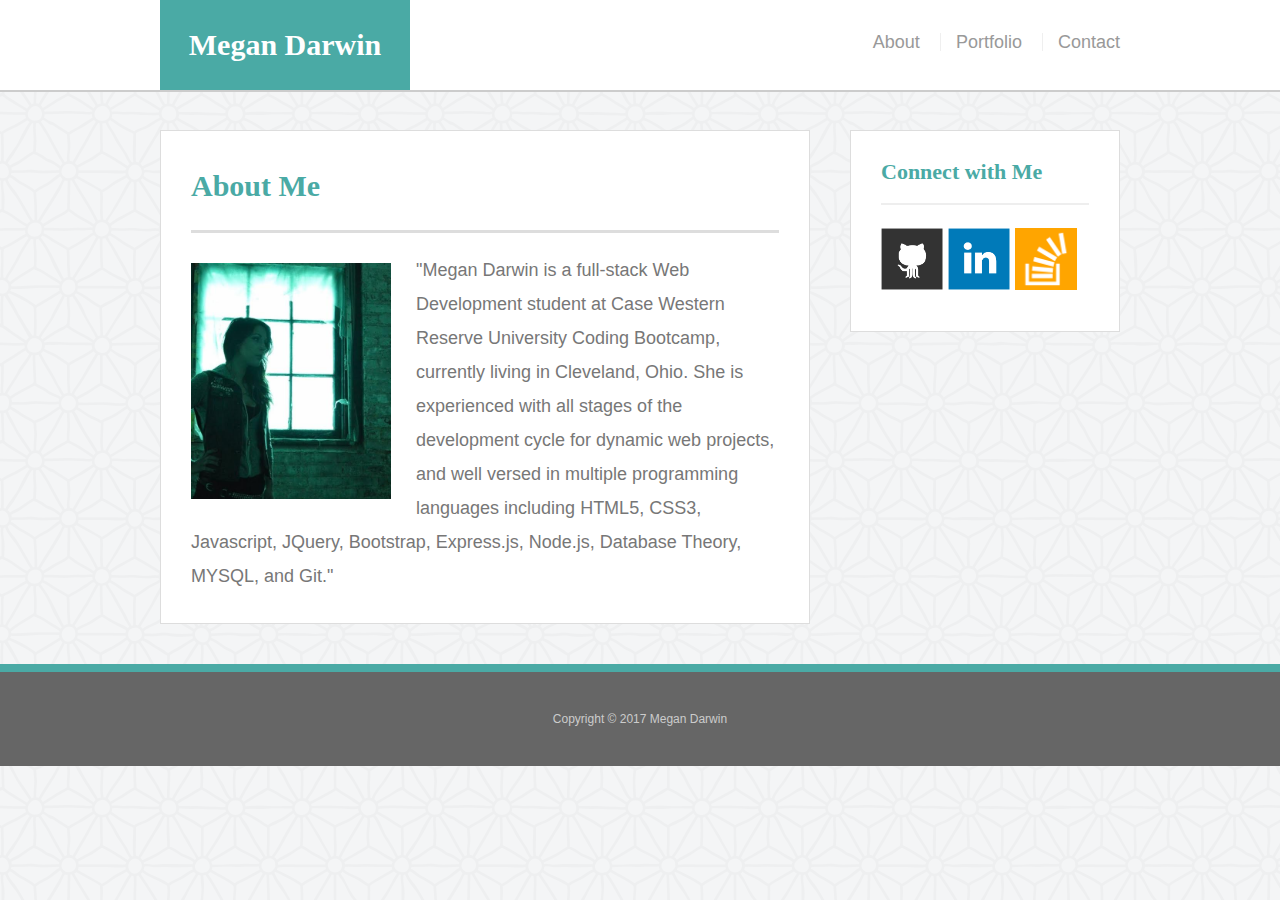
<file: index.html>
<!doctype html>
<html lang="en-us">

<head>
  <meta charset="UTF-8">
  <meta name="viewport" content="width=device-width, initial-scale=1">
  <title>About | Megan Darwin</title>
  <link rel="stylesheet" type="text/css" href="assets/css/reset.css">
  <link rel="stylesheet" type="text/css" href="assets/css/style.css">
</head>

<body>
 
  <header id="masthead">
    <div class="container">
      <a href="index.html" id="logo">Megan Darwin</a>
      <nav>
        <a href="index.html">About</a>
        <a href="portfolio.html">Portfolio</a>
        <a href="contact.html">Contact</a>
      </nav>
    </div>
  </header>

  <div id="main-container" class="container">
    <section class="main-section">
      <h1>About Me</h1>

      <img src="assets/images/unnamed.jpg" class="auth-image" alt="Megan Darwin">

      <p>"Megan Darwin is a full-stack Web Development student at Case Western Reserve University Coding Bootcamp, currently living in Cleveland, Ohio. She is experienced with all stages of the development cycle for dynamic web projects, and well versed in multiple programming languages including HTML5, CSS3, Javascript, JQuery, Bootstrap, Express.js, Node.js, Database Theory, MYSQL, and Git."</p>

    </section>

    <section class="sidebar">
      <div id="connect">
        <h2>Connect with Me</h2>

        <a href="https://github.com/MeganDarwin"><img src="assets/images/github-128.png" class="social" alt="GitHub" /></a>
        <a href="#"><img src="assets/images/linkedin-128.png" class="social" alt="LinkedIn" /></a>
        <a href="http://stackoverflow.com/users/7795446/megan-darwin"><img src="assets/images/stackoverflow-128.png" class="social" alt="Stack Overflow" /></a>
      </div>
    </section>
  </div>

<footer>
    <div class="container">
  
      Copyright &copy; 2017 Megan Darwin
    </div>
  </footer>
</body>
</file>
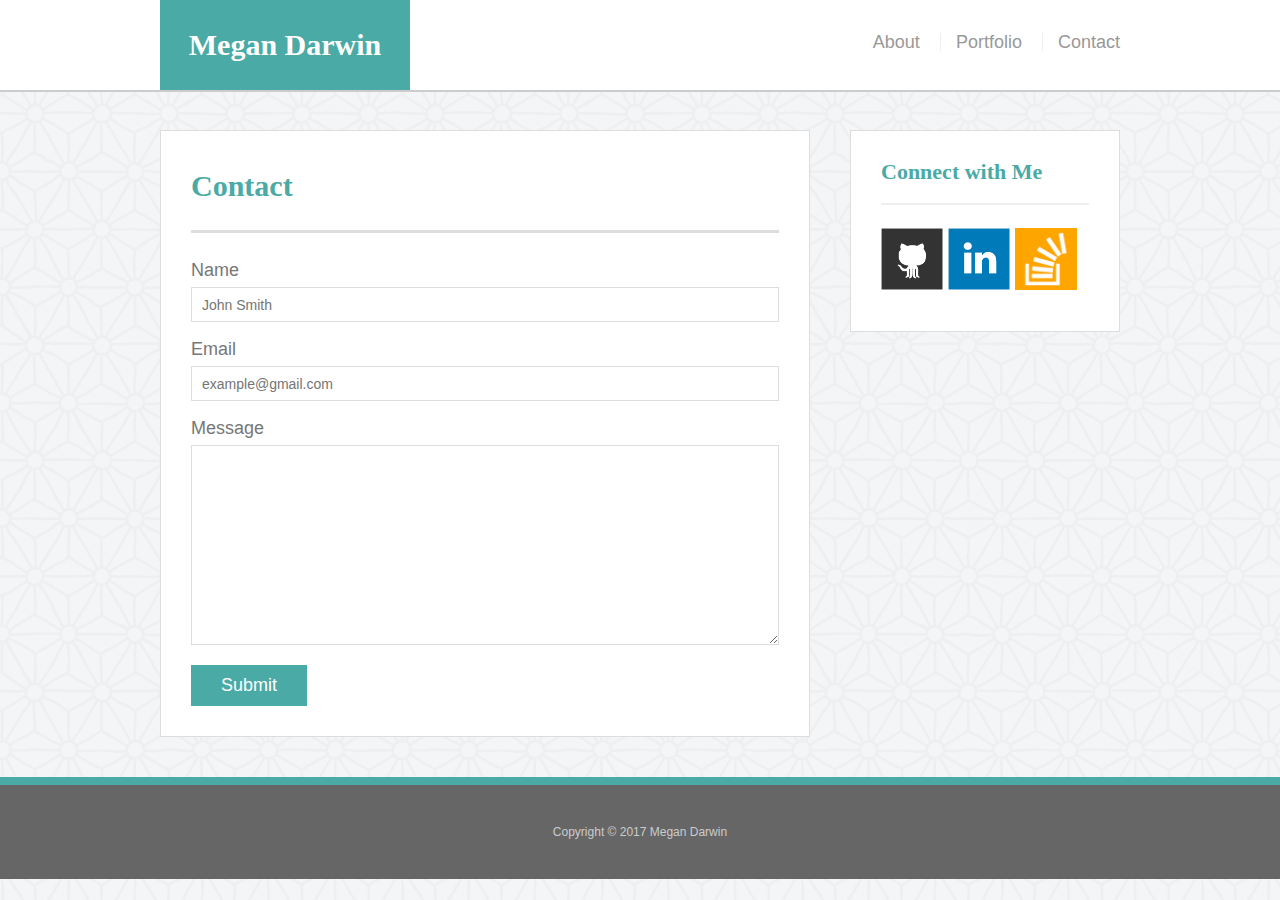
<file: contact.html>
<!doctype html>
<html lang="en-us">

<head>
  <meta charset="UTF-8">
  <meta name="viewport" content="width=device-width, initial-scale=1">
  <title>Contact | Your Name</title>
  <link rel="stylesheet" type="text/css" href="assets/css/reset.css">
  <link rel="stylesheet" type="text/css" href="assets/css/style.css">
</head>

<body>

  <header id="masthead">
    <div class="container">
      <a href="index.html" id="logo">Megan Darwin</a>
      <nav>
        <a href="index.html">About</a>
        <a href="portfolio.html">Portfolio</a>
        <a href="contact.html">Contact</a>
      </nav>
    </div>
  </header>

  <div id="main-container" class="container">
    <section class="main-section">
      <h1>Contact</h1>

      <form id="contact-form">
        <ul>
          <li>
            <label for="name">Name</label>
            <input type="text" id="name" name="name" placeholder="John Smith" required="required">
          </li>
          <li>
            <label for="email">Email</label>
            <input type="email" id="email" name="email" placeholder="example@gmail.com" required="required">
          </li>
          <li>
            <label for="message">Message</label>
            <textarea id="message" name="message" required="required"></textarea>
          </li>
        </ul>
        <input type="submit">
      </form>

    </section>

    <section class="sidebar">
      <div id="connect">
        <h2>Connect with Me</h2>

        <a href="#"><img src="assets/images/github-128.png" class="social" alt="GitHub" /></a>
	
        <a href="#"><img src="assets/images/linkedin-128.png" class="social" alt="LinkedIn" /></a>
        <a href="#"><img src="assets/images/stackoverflow-128.png" class="social" alt="Stack Overflow" /></a>
      </div>
    </section>
  </div>

  <footer>
    <div class="container">
      Copyright &copy; 2017 Megan Darwin
    </div>
  </footer>
</body>

</html>
</file>
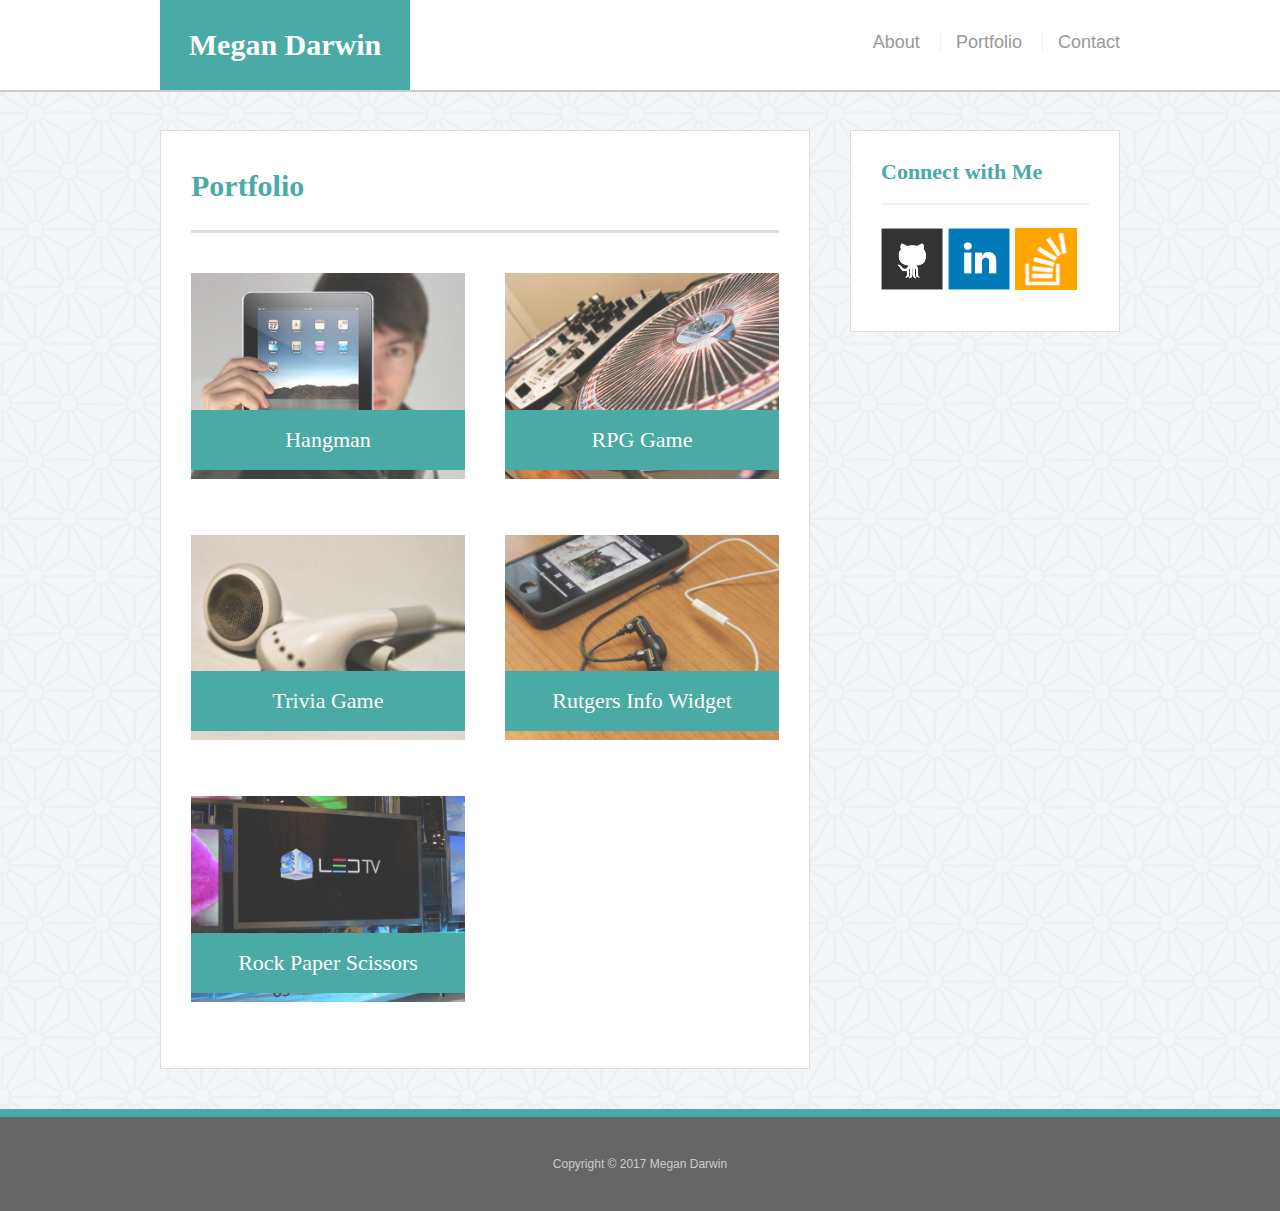
<file: portfolio.html>
<!doctype html>
<html lang="en-us">

<head>
  <meta charset="UTF-8">
  <meta name="viewport" content="width=device-width, initial-scale=1">
  <title>Portfolio | Megan Darwin</title>
  <link rel="stylesheet" type="text/css" href="assets/css/reset.css">
  <link rel="stylesheet" type="text/css" href="assets/css/style.css">
</head>

<body>

  <header id="masthead">
    <div class="container">
      <a href="index.html" id="logo">Megan Darwin</a>
      <nav>
        <a href="index.html">About</a>
        <a href="portfolio.html">Portfolio</a>
        <a href="contact.html">Contact</a>
      </nav>
    </div>
  </header>

  <div id="main-container" class="container">
    <section class="main-section">
      <h1>Portfolio</h1>

      <div class="work">
        <img src="assets/images/technics-q-c-640-480-1.jpg" alt="hangman">

        <h3>Hangman</h3>
      </div>
      <div class="work">
        <img src="assets/images/technics-q-c-640-480-2.jpg" alt="RPG Game">

        <h3>RPG Game</h3>
      </div>
      <div class="work">
        <img src="assets/images/technics-q-c-640-480-5.jpg" alt="Trivia Game">

        <h3>Trivia Game</h3>
      </div>
      <div class="work">
        <img src="assets/images/technics-q-c-640-480-7.jpg" alt="Rutgers Info Widget">

        <h3>Rutgers Info Widget</h3>
      </div>
      <div class="work">
        <img src="assets/images/technics-q-c-640-480-9.jpg" alt="Rock Paper Scissors">

        <h3>Rock Paper Scissors</h3>
      </div>

    </section>

    <section class="sidebar">
      <div id="connect">
        <h2>Connect with Me</h2>

        <a href="#"><img src="assets/images/github-128.png" class="social" alt="GitHub" /></a>
        <a href="#"><img src="assets/images/linkedin-128.png" class="social" alt="LinkedIn" /></a>
        <a href="#"><img src="assets/images/stackoverflow-128.png" class="social" alt="Stack Overflow" /></a>
      </div>
    </section>
  </div>

  <footer>
    <div class="container">
      Copyright &copy; 2017 Megan Darwin
    </div>
  </footer>
</body>

</html>
</file>
<file: assets/css/style.css>
{
  font-family: Arial, "Helvetica Neue", Helvetica, sans-serif;
  font-size: 18px;
  line-height: 34px;
  color: #777;
  background: url("../images/asanoha-400px.png");
}

* {
  box-sizing: border-box;
}

/* general */

.container {
  width: 100%;
  max-width: 960px;
  margin: 0 auto;
  clear: both;
}

h1,
h2,
h3,
p {
  margin-bottom: 20px;
}

p:last-child {
  margin-bottom: 0;
}

h1,
h2,
h3 {
  font-family: Georgia, Times, "Times New Roman", serif;
  font-weight: 700;
  color: #4aaaa5;
}

h1 {
  padding-bottom: 20px;
  font-size: 30px;
  line-height: 49px;
  border-bottom: 3px solid #ddd;
}

h2,
h3 {
  font-size: 22px;
}

/* header */

#masthead {
  position: fixed;
  z-index: 99;
  width: 100%;
  margin: 0 0 30px;
  overflow: auto;
  color: #fff;
  background: #fff;
  border-bottom: 2px solid #ccc;
}

#logo {
  float: left;
  width: 250px;
  height: 90px;
  font-family: Georgia, Times, "Times New Roman", serif;
  font-size: 30px;
  font-weight: 700;
  line-height: 90px;
  color: #fff;
  text-align: center;
  text-decoration: none;
  background: #4aaaa5;
}

nav {
  float: right;
  margin-top: 25px;
}

nav a {
  display: inline-block;
  padding-left: 15px;
  margin-left: 15px;
  line-height: 18px;
  color: #999;
  text-decoration: none;
  border-left: 1px solid #efefef;
}

nav a:first-child {
  border-left: 0 none;
}

/* footer */

footer {
  padding: 30px 0;
  clear: both;
  font-size: 12px;
  color: #fff;
  color: #ccc;
  text-align: center;
  background: #666;
  border-top: 8px solid #4aaaa5;
}

/* sidebar */

.sidebar {
  float: right;
  width: 100%;
  max-width: 270px;
  padding: 30px;
  margin-bottom: 20px;
  background: #fff;
  border: 1px solid #ddd;
}

h3,
.sidebar h2 {
  padding-bottom: 20px;
  margin-bottom: 15px;
  line-height: 22px;
  border-bottom: 2px solid #eee;
}

.social {
  width: 62px;
  height: 62px;
  margin-top: 8px;
  margin-right: 5px;
}

.social:last-child {
  margin-right: 0;
}

/* main */

#main-container {
  padding-top: 130px;
}

.main-section {
  float: left;
  width: 100%;
  max-width: 650px;
  padding: 30px;
  margin: 0 0 40px;
  background: #fff;
  border: 1px solid #ddd;
}

/* portfolio page */

.work {
  position: relative;
  float: left;
  width: 274px;
  margin: 20px 0 25px;
  overflow: auto;
}

.work:nth-child(even) {
  margin-right: 40px;
}

.work img {
  width: 100%;
  border: 0 none;
  opacity: 0.8;
}

.work h3 {
  position: absolute;
  bottom: 20px;
  width: 100%;
  padding: 15px;
  margin-bottom: 0;
  font-weight: 300;
  line-height: 30px;
  color: #fff;
  text-align: center;
  background: #4aaaa5;
  border-bottom: 0;
}

.auth-image {
  float: left;
  width: 200px;
  height: auto;
  margin-top: 10px;
  margin-right: 25px;
}

/* contact page */

#contact-form ul {
  margin-bottom: 20px;
}

#contact-form li {
  margin-bottom: 10px;
}

label,
input[type=text],
input[type=email],
textarea {
  display: block;
  width: 100%;
}

input[type=text],
input[type=email],
textarea {
  height: 35px;
  padding: 0 10px;
  font-size: 14px;
  border: 1px solid #ddd;
}

textarea {
  height: 200px;
}

input[type=submit] {
  padding: 10px 30px;
  font-size: 18px;
  color: #fff;
  cursor: pointer;
  background: #4aaaa5;
  
  border: 0 none;
}
body {
  font-family: Arial, "Helvetica Neue", Helvetica, sans-serif;
  font-size: 18px;
  line-height: 34px;
  color: #777;
  background: url("../images/asanoha-400px.png");
}

* {
  box-sizing: border-box;
}

/* general */

.container {
  width: 100%;
  max-width: 960px;
  margin: 0 auto;
  clear: both;
}

h1,
h2,
h3,
p {
  margin-bottom: 20px;
}

p:last-child {
  margin-bottom: 0;
}

h1,
h2,
h3 {
  font-family: Georgia, Times, "Times New Roman", serif;
  font-weight: 700;
  color: #4aaaa5;
}

h1 {
  padding-bottom: 20px;
  font-size: 30px;
  line-height: 49px;
  border-bottom: 3px solid #ddd;
}

h2,
h3 {
  font-size: 22px;
}

/* header */

#masthead {
  position: fixed;
  z-index: 99;
  width: 100%;
  margin: 0 0 30px;
  overflow: auto;
  color: #fff;
  background: #fff;
  border-bottom: 2px solid #ccc;
}

#logo {
  float: left;
  width: 250px;
  height: 90px;
  font-family: Georgia, Times, "Times New Roman", serif;
  font-size: 30px;
  font-weight: 700;
  line-height: 90px;
  color: #fff;
  text-align: center;
  text-decoration: none;
  background: #4aaaa5;
}

nav {
  float: right;
  margin-top: 25px;
}

nav a {
  display: inline-block;
  padding-left: 15px;
  margin-left: 15px;
  line-height: 18px;
  color: #999;
  text-decoration: none;
  border-left: 1px solid #efefef;
}

nav a:first-child {
  border-left: 0 none;
}

/* footer */

footer {
  padding: 30px 0;
  clear: both;
  font-size: 12px;
  color: #fff;
  color: #ccc;
  text-align: center;
  background: #666;
  border-top: 8px solid #4aaaa5;
}

/* sidebar */

.sidebar {
  float: right;
  width: 100%;
  max-width: 270px;
  padding: 30px;
  margin-bottom: 20px;
  background: #fff;
  border: 1px solid #ddd;
}

h3,
.sidebar h2 {
  padding-bottom: 20px;
  margin-bottom: 15px;
  line-height: 22px;
  border-bottom: 2px solid #eee;
}

.social {
  width: 62px;
  height: 62px;
  margin-top: 8px;
  margin-right: 5px;
}

.social:last-child {
  margin-right: 0;
}

/* main */

#main-container {
  padding-top: 130px;
}

.main-section {
  float: left;
  width: 100%;
  max-width: 650px;
  padding: 30px;
  margin: 0 0 40px;
  background: #fff;
  border: 1px solid #ddd;
}

/* portfolio page */

.work {
  position: relative;
  float: left;
  width: 274px;
  margin: 20px 0 25px;
  overflow: auto;
}

.work:nth-child(even) {
  margin-right: 40px;
}

.work img {
  width: 100%;
  border: 0 none;
  opacity: 0.8;
}

.work h3 {
  position: absolute;
  bottom: 20px;
  width: 100%;
  padding: 15px;
  margin-bottom: 0;
  font-weight: 300;
  line-height: 30px;
  color: #fff;
  text-align: center;
  background: #4aaaa5;
  border-bottom: 0;
}

.auth-image {
  float: left;
  width: 200px;
  height: auto;
  margin-top: 10px;
  margin-right: 25px;
}

/* contact page */

#contact-form ul {
  margin-bottom: 20px;
}

#contact-form li {
  margin-bottom: 10px;
}

label,
input[type=text],
input[type=email],
textarea {
  display: block;
  width: 100%;
}

input[type=text],
input[type=email],
textarea {
  height: 35px;
  padding: 0 10px;
  font-size: 14px;
  border: 1px solid #ddd;
}

textarea {
  height: 200px;
}

input[type=submit] {
  padding: 10px 30px;
  font-size: 18px;
  color: #fff;
  cursor: pointer;
  background: #4aaaa5;
  
  border: 0 none;
}

@media only screen and (max-width: 980px) {

     
     #masthead {
      width: 100%;
      padding: 0px;
      margin-top: -100px;
      margin-bottom: 50px;
      overflow: hidden;
    }

    #logo {
     margin-left: 100px;
     margin-top: 30px;
     text-align: center;
     padding:10px;
     height: auto;
    }

    nav {
      padding: 0px;
      text-align: center;
      margin-top: 30px;
      margin-right: 50px;
     float: none;
   }


    #main-container {
      clear: both;
      width: 100%;
      margin-top: 100px;
      margin-left: 50px;
    }

    .main-section: {
     width: 50%;
      padding: 10px;
      margin-top: 200px;
      margin-left: 0px;
      float: left;
   
    }

    .auth-image {
      float: none;

    }

    p {
    text-align: center;
    margin: 20px 10px 10px 10px;
    }

    .sidebar {
     width: 50%;
     float: right;
     overflow: auto;

    }

    footer {
  
    }
}

@media only screen and (max-width: 768px) {

  #masthead {
  width: 100%;
  padding: 20px;
  margin: 0 0 50 50;
  }

  #logo {
    padding: 0px
    margin: none;
  }

  nav {
    float: left;
    text-align: center;
    padding: 0px;
  }

  #main-container {
  width: 100%;
  margin: 20px 20px 20px 20px;
 }
  .main-section {
    width: 100%;
    overflow: hidden;
  }

  .sidebar {
    width: 100%;
    max-width: 650px;
    margin-top: 20px;
    float: none;
    overflow: hidden;
  }
  
}

@media only screen and (max-width: 667px) {
  

    #masthead {
      width: 100%;
      padding: 0px;
      margin: -30px;
    }

    #logo {
      width: 100%;
      text-align: center; 
      margin: 0px;

    }

    nav {
      float: none;
      text-align: center;
      margin: 30px;
      padding-bottom: 0;
    }


   #main-container {
      width: 100%; 
      padding: 20px;
    }

    .main-section {
      width: 100%;
      padding: 10px;
      margin: 10px 10px 10px 10px;
    }

    h1: {
      margin-bottom: 10px;
    }

    .auth-img {
      float:left;
    }

    p {
      float: left;
      margin: 20px 10px 10px 10px;
    }

    .sidebar {
      width: 100%;
      padding: 10px;
      float: left;
      margin: 10px 10px 10px 10px;
}

footer {

}
</file>
